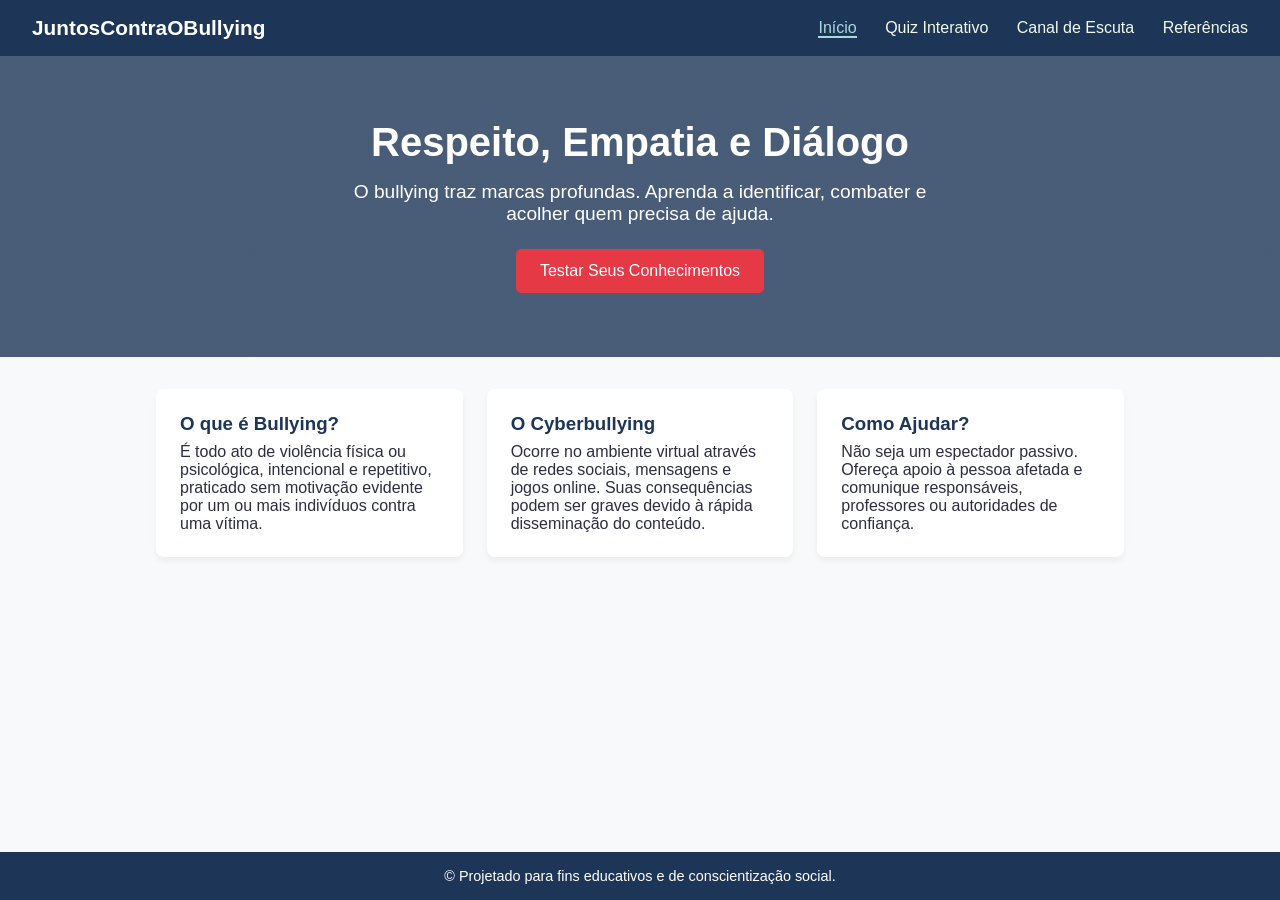
<file: index.html>
<!DOCTYPE html>
<html lang="pt-BR">
<head>
    <meta charset="UTF-8">
    <meta name="viewport" content="width=device-width, initial-scale=1.0">
    <title>Conscientização e Combate ao Bullying</title>
    <link rel="stylesheet" href="style.css">
</head>
<body>

    <header class="navbar">
        <div class="logo">JuntosContraOBullying</div>
        <nav>
            <a href="index.html" class="active">Início</a>
            <a href="quiz.html">Quiz Interativo</a>
            <a href="escuta.html">Canal de Escuta</a>
            <a href="referencias.html">Referências</a>
        </nav>
    </header>

    <section class="hero">
        <div class="hero-content">
            <h1>Respeito, Empatia e Diálogo</h1>
            <p>O bullying traz marcas profundas. Aprenda a identificar, combater e acolher quem precisa de ajuda.</p>
            <a href="quiz.html" class="btn-main">Testar Seus Conhecimentos</a>
        </div>
    </section>

    <main class="container">
        <section class="cards-grid">
            <article class="card">
                <h3>O que é Bullying?</h3>
                <p>É todo ato de violência física ou psicológica, intencional e repetitivo, praticado sem motivação evidente por um ou mais indivíduos contra uma vítima.</p>
            </article>

            <article class="card">
                <h3>O Cyberbullying</h3>
                <p>Ocorre no ambiente virtual através de redes sociais, mensagens e jogos online. Suas consequências podem ser graves devido à rápida disseminação do conteúdo.</p>
            </article>

            <article class="card">
                <h3>Como Ajudar?</h3>
                <p>Não seja um espectador passivo. Ofereça apoio à pessoa afetada e comunique responsáveis, professores ou autoridades de confiança.</p>
            </article>
        </section>
    </main>

    <footer>
        <p>&copy; Projetado para fins educativos e de conscientização social.</p>
    </footer>

</body>
</html>
</file>
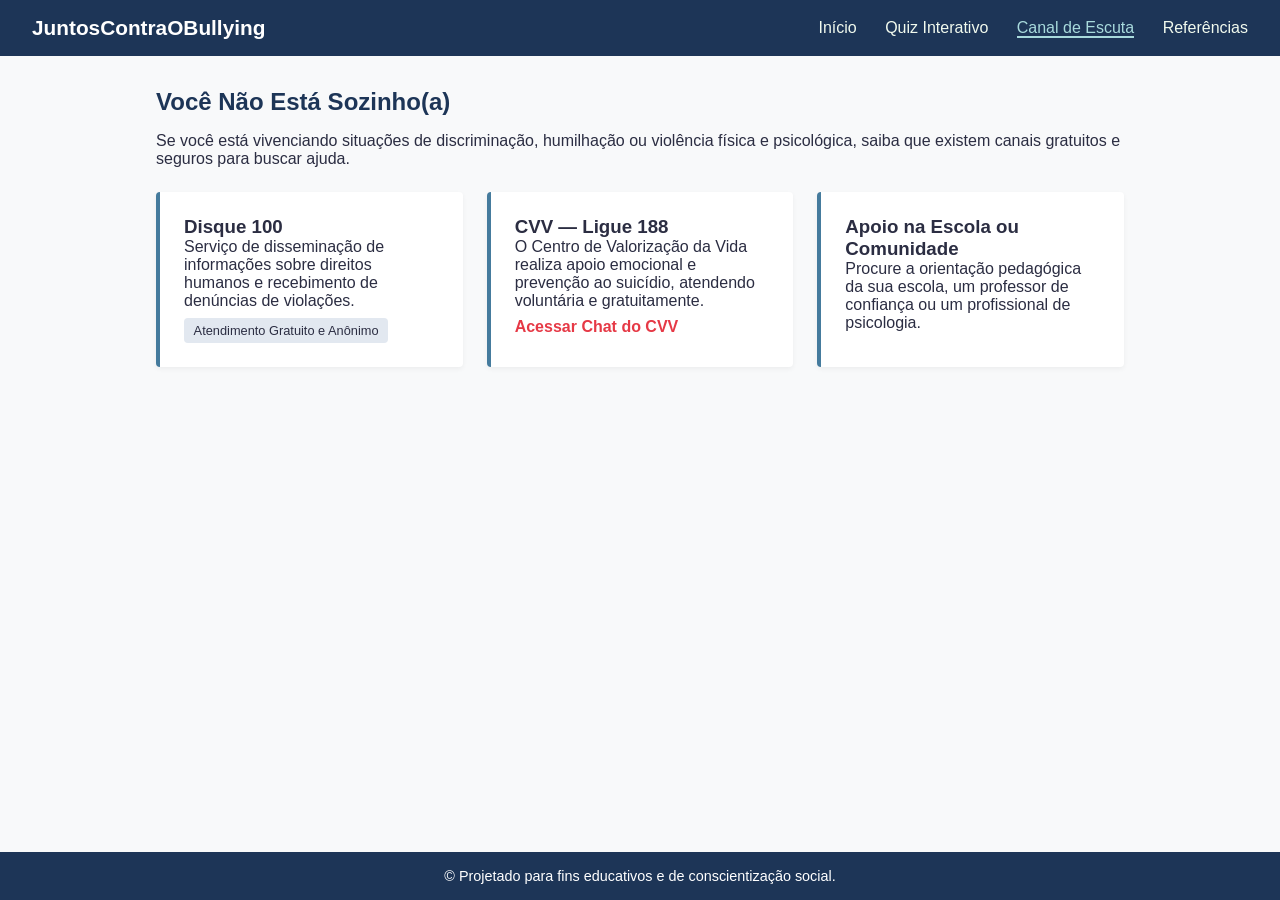
<file: escuta.html>
<!DOCTYPE html>
<html lang="pt-BR">
<head>
    <meta charset="UTF-8">
    <meta name="viewport" content="width=device-width, initial-scale=1.0">
    <title>Canal de Escuta e Apoio</title>
    <link rel="stylesheet" href="style.css">
</head>
<body>

    <header class="navbar">
        <div class="logo">JuntosContraOBullying</div>
        <nav>
            <a href="index.html">Início</a>
            <a href="quiz.html">Quiz Interativo</a>
            <a href="escuta.html" class="active">Canal de Escuta</a>
            <a href="referencias.html">Referências</a>
        </nav>
    </header>

    <main class="container">
        <section class="info-section">
            <h2>Você Não Está Sozinho(a)</h2>
            <p>Se você está vivenciando situações de discriminação, humilhação ou violência física e psicológica, saiba que existem canais gratuitos e seguros para buscar ajuda.</p>
            
            <div class="contact-cards">
                <div class="contact-card">
                    <h3>Disque 100</h3>
                    <p>Serviço de disseminação de informações sobre direitos humanos e recebimento de denúncias de violações.</p>
                    <span class="badge">Atendimento Gratuito e Anônimo</span>
                </div>

                <div class="contact-card">
                    <h3>CVV — Ligue 188</h3>
                    <p>O Centro de Valorização da Vida realiza apoio emocional e prevenção ao suicídio, atendendo voluntária e gratuitamente.</p>
                    <a href="https://www.cvv.org.br" target="_blank" class="contact-link">Acessar Chat do CVV</a>
                </div>

                <div class="contact-card">
                    <h3>Apoio na Escola ou Comunidade</h3>
                    <p>Procure a orientação pedagógica da sua escola, um professor de confiança ou um profissional de psicologia.</p>
                </div>
            </div>
        </section>
    </main>

    <footer>
        <p>&copy; Projetado para fins educativos e de conscientização social.</p>
    </footer>

</body>
</html>
</file>
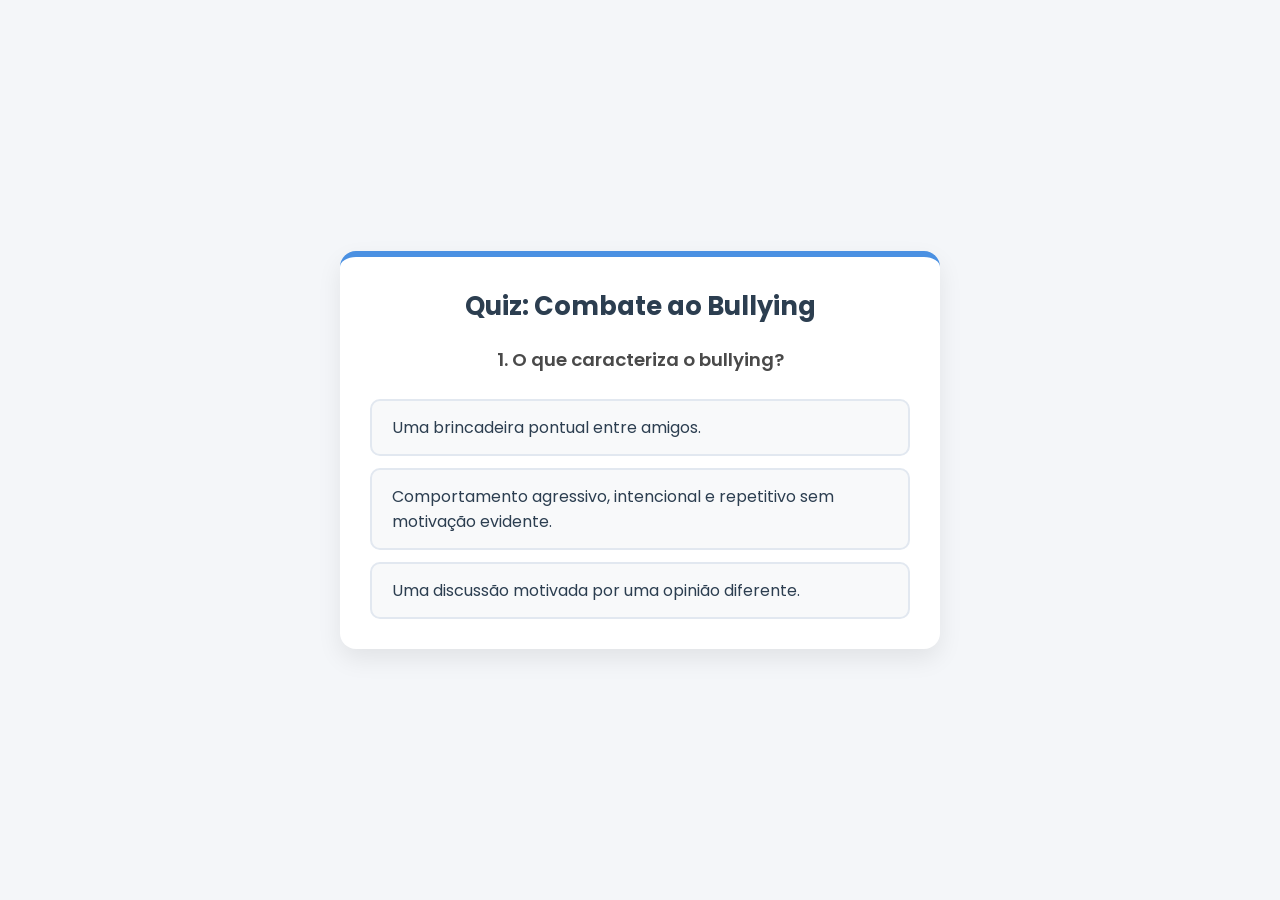
<file: quiz.html>
<!DOCTYPE html>
<html lang="pt-BR">
<head>
  <meta charset="UTF-8">
  <meta name="viewport" content="width=device-width, initial-scale=1.0">
  <title>Quiz - Combate ao Bullying</title>
  <link rel="stylesheet" href="quiz.css">
</head>
<body>

  <div id="quiz-container">
    <h2>Quiz: Combate ao Bullying</h2>

    <div id="pergunta-container">
      <p id="pergunta-texto"></p>
      <div id="opcoes-container"></div>
    </div>

    <div id="resultado-container" style="display: none;">
      <h3>Resultado Final</h3>
      <p id="resultado-texto"></p>
      <button class="btn-reiniciar" id="btn-reiniciar">Tentar Novamente</button>
    </div>
  </div>

  <script src="quiz.js"></script>
</body>
</html>
</file>
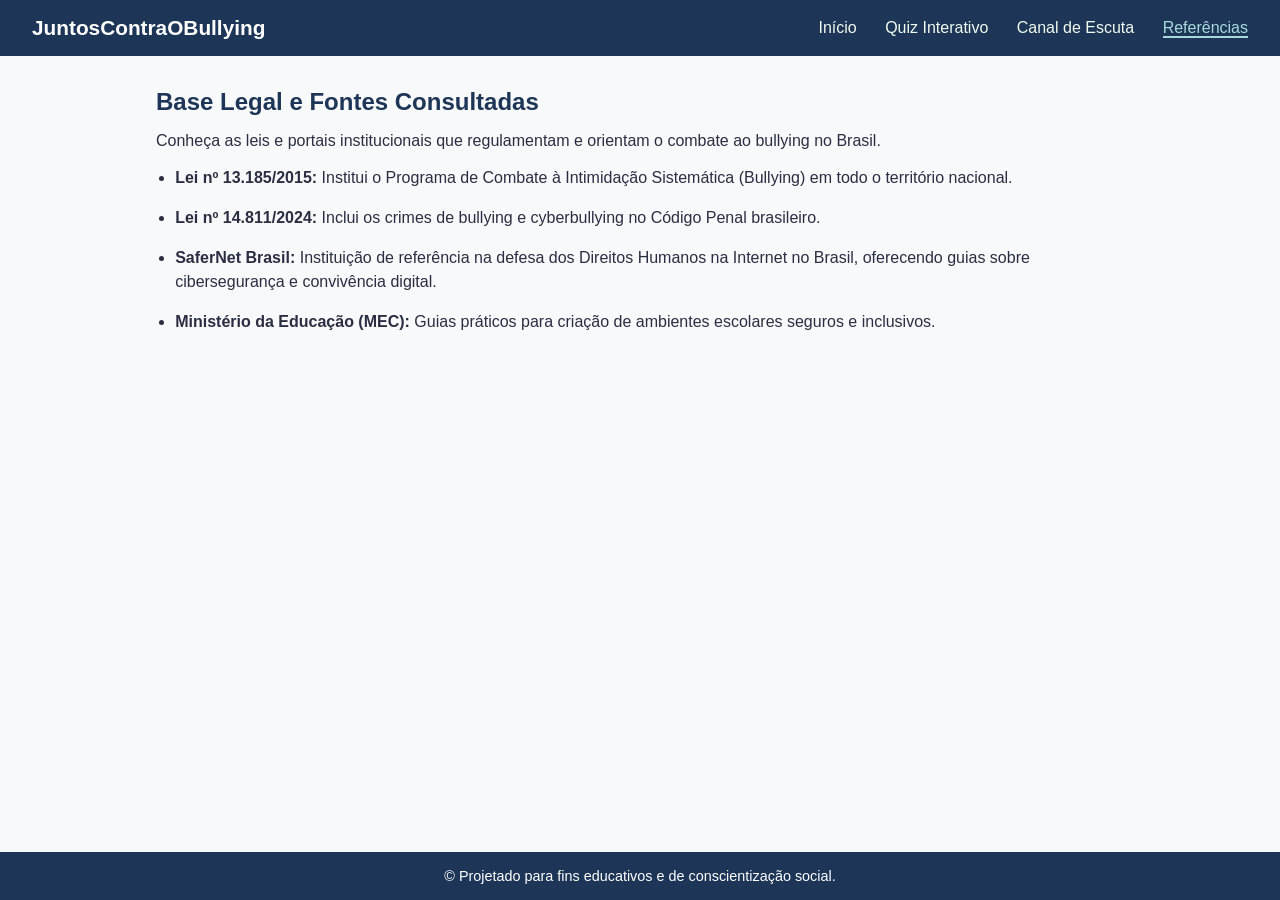
<file: referencias.html>
<!DOCTYPE html>
<html lang="pt-BR">
<head>
    <meta charset="UTF-8">
    <meta name="viewport" content="width=device-width, initial-scale=1.0">
    <title>Referências e Legislação</title>
    <link rel="stylesheet" href="style.css">
</head>
<body>

    <header class="navbar">
        <div class="logo">JuntosContraOBullying</div>
        <nav>
            <a href="index.html">Início</a>
            <a href="quiz.html">Quiz Interativo</a>
            <a href="escuta.html">Canal de Escuta</a>
            <a href="referencias.html" class="active">Referências</a>
        </nav>
    </header>

    <main class="container">
        <section class="info-section">
            <h2>Base Legal e Fontes Consultadas</h2>
            <p>Conheça as leis e portais institucionais que regulamentam e orientam o combate ao bullying no Brasil.</p>

            <ul class="ref-list">
                <li>
                    <strong>Lei nº 13.185/2015:</strong> Institui o Programa de Combate à Intimidação Sistemática (Bullying) em todo o território nacional.
                </li>
                <li>
                    <strong>Lei nº 14.811/2024:</strong> Inclui os crimes de bullying e cyberbullying no Código Penal brasileiro.
                </li>
                <li>
                    <strong>SaferNet Brasil:</strong> Instituição de referência na defesa dos Direitos Humanos na Internet no Brasil, oferecendo guias sobre cibersegurança e convivência digital.
                </li>
                <li>
                    <strong>Ministério da Educação (MEC):</strong> Guias práticos para criação de ambientes escolares seguros e inclusivos.
                </li>
            </ul>
        </section>
    </main>

    <footer>
        <p>&copy; Projetado para fins educativos e de conscientização social.</p>
    </footer>

</body>
</html>
</file>
<file: style.css>
* {
    margin: 0;
    padding: 0;
    box-sizing: border-box;
    font-family: 'Segoe UI', Tahoma, Geneva, Verdana, sans-serif;
}

body {
    background-color: #f8f9fa;
    color: #2b2d42;
    display: flex;
    flex-direction: column;
    min-height: 100vh;
}

/* Navegação */
.navbar {
    background-color: #1d3557;
    padding: 1rem 2rem;
    display: flex;
    justify-content: space-between;
    align-items: center;
}

.logo {
    color: #ffffff;
    font-weight: bold;
    font-size: 1.3rem;
}

.navbar nav a {
    color: #f1faee;
    text-decoration: none;
    margin-left: 1.5rem;
    transition: color 0.2s ease;
}

.navbar nav a:hover, .navbar nav a.active {
    color: #a8dadc;
    border-bottom: 2px solid #a8dadc;
}

/* Banner Hero */
.hero {
    background: linear-gradient(rgba(29, 53, 87, 0.8), rgba(29, 53, 87, 0.8)), url('https://images.unsplash.com/photo-1529156069898-49953e39b3ac?w=1200') center/cover;
    color: white;
    text-align: center;
    padding: 4rem 1rem;
}

.hero-content h1 {
    font-size: 2.5rem;
    margin-bottom: 1rem;
}

.hero-content p {
    font-size: 1.2rem;
    max-width: 600px;
    margin: 0 auto 1.5rem auto;
}

.btn-main {
    display: inline-block;
    background-color: #e63946;
    color: white;
    padding: 0.8rem 1.5rem;
    text-decoration: none;
    border-radius: 5px;
    border: none;
    cursor: pointer;
    font-size: 1rem;
    transition: background 0.2s ease;
}

.btn-main:hover {
    background-color: #c1121f;
}

/* Conteúdo */
.container {
    max-width: 1000px;
    margin: 2rem auto;
    padding: 0 1rem;
    flex: 1;
}

.cards-grid {
    display: grid;
    grid-template-columns: repeat(auto-fit, minmax(280px, 1fr));
    gap: 1.5rem;
}

.card {
    background: white;
    padding: 1.5rem;
    border-radius: 8px;
    box-shadow: 0 4px 6px rgba(0, 0, 0, 0.05);
}

.card h3 {
    color: #1d3557;
    margin-bottom: 0.5rem;
}

/* Estilo do Quiz */
.quiz-box {
    background: white;
    padding: 2rem;
    border-radius: 8px;
    box-shadow: 0 4px 10px rgba(0, 0, 0, 0.08);
}

.quiz-desc {
    margin-bottom: 1.5rem;
    color: #4a5568;
}

.progress-bar {
    width: 100%;
    height: 8px;
    background-color: #e2e8f0;
    border-radius: 4px;
    margin-bottom: 1.5rem;
    overflow: hidden;
}

.progress-fill {
    height: 100%;
    width: 0%;
    background-color: #457b9d;
    transition: width 0.3s ease;
}

.options-group button {
    display: block;
    width: 100%;
    padding: 0.8rem 1rem;
    margin: 0.5rem 0;
    text-align: left;
    background-color: #f8f9fa;
    border: 1px solid #cbd5e1;
    border-radius: 6px;
    cursor: pointer;
    font-size: 0.95rem;
    transition: all 0.2s ease;
}

.options-group button:hover {
    background-color: #f1faee;
    border-color: #457b9d;
}

.hidden {
    display: none;
}

/* Páginas Complementares */
.info-section h2 {
    color: #1d3557;
    margin-bottom: 1rem;
}

.contact-cards {
    display: grid;
    grid-template-columns: repeat(auto-fit, minmax(250px, 1fr));
    gap: 1.5rem;
    margin-top: 1.5rem;
}

.contact-card {
    background: white;
    padding: 1.5rem;
    border-left: 4px solid #457b9d;
    border-radius: 4px;
    box-shadow: 0 2px 5px rgba(0,0,0,0.05);
}

.badge {
    display: inline-block;
    margin-top: 0.5rem;
    background: #e2e8f0;
    padding: 0.3rem 0.6rem;
    font-size: 0.8rem;
    border-radius: 4px;
}

.contact-link {
    display: inline-block;
    margin-top: 0.5rem;
    color: #e63946;
    text-decoration: none;
    font-weight: bold;
}

.ref-list {
    margin-top: 1rem;
    padding-left: 1.2rem;
}

.ref-list li {
    margin-bottom: 1rem;
    line-height: 1.5;
}

/* Rodapé */
footer {
    background-color: #1d3557;
    color: white;
    text-align: center;
    padding: 1rem;
    margin-top: auto;
    font-size: 0.9rem;
}
</file>
<file: quiz.css>
@import url('https://fonts.googleapis.com/css2?family=Poppins:wght@400;600;700&display=swap');

* {
  box-sizing: border-box;
  margin: 0;
  padding: 0;
}

body {
  font-family: 'Poppins', sans-serif;
  background-color: #f4f6f9;
  color: #333;
  display: flex;
  justify-content: center;
  align-items: center;
  min-height: 100vh;
  padding: 20px;
}

#quiz-container {
  background-color: #ffffff;
  width: 100%;
  max-width: 600px;
  padding: 30px;
  border-radius: 16px;
  box-shadow: 0 10px 25px rgba(0, 0, 0, 0.08);
  border-top: 6px solid #4a90e2;
  text-align: center;
}

h2 {
  color: #2c3e50;
  font-size: 1.6rem;
  margin-bottom: 20px;
}

#pergunta-texto {
  font-size: 1.15rem;
  font-weight: 600;
  color: #4a4a4a;
  margin-bottom: 25px;
  line-height: 1.5;
}

#opcoes-container {
  display: flex;
  flex-direction: column;
  gap: 12px;
}

.btn-opcao {
  background-color: #f8f9fa;
  color: #2c3e50;
  border: 2px solid #e2e8f0;
  padding: 14px 20px;
  border-radius: 10px;
  font-size: 1rem;
  font-family: inherit;
  cursor: pointer;
  text-align: left;
  transition: all 0.2s ease-in-out;
}

.btn-opcao:hover {
  background-color: #eef5ff;
  border-color: #4a90e2;
  color: #1a5bb8;
  transform: translateY(-2px);
}

.btn-opcao:active {
  transform: translateY(0);
}

#resultado-container h3 {
  font-size: 1.5rem;
  color: #2c3e50;
  margin-bottom: 10px;
}

#resultado-texto {
  font-size: 1.2rem;
  color: #4a90e2;
  font-weight: 700;
  margin-bottom: 25px;
}

.btn-reiniciar {
  background-color: #4a90e2;
  color: #ffffff;
  border: none;
  padding: 12px 28px;
  border-radius: 8px;
  font-size: 1rem;
  font-weight: 600;
  font-family: inherit;
  cursor: pointer;
  transition: background 0.2s ease-in-out;
}

.btn-reiniciar:hover {
  background-color: #357abd;
}
</file>
